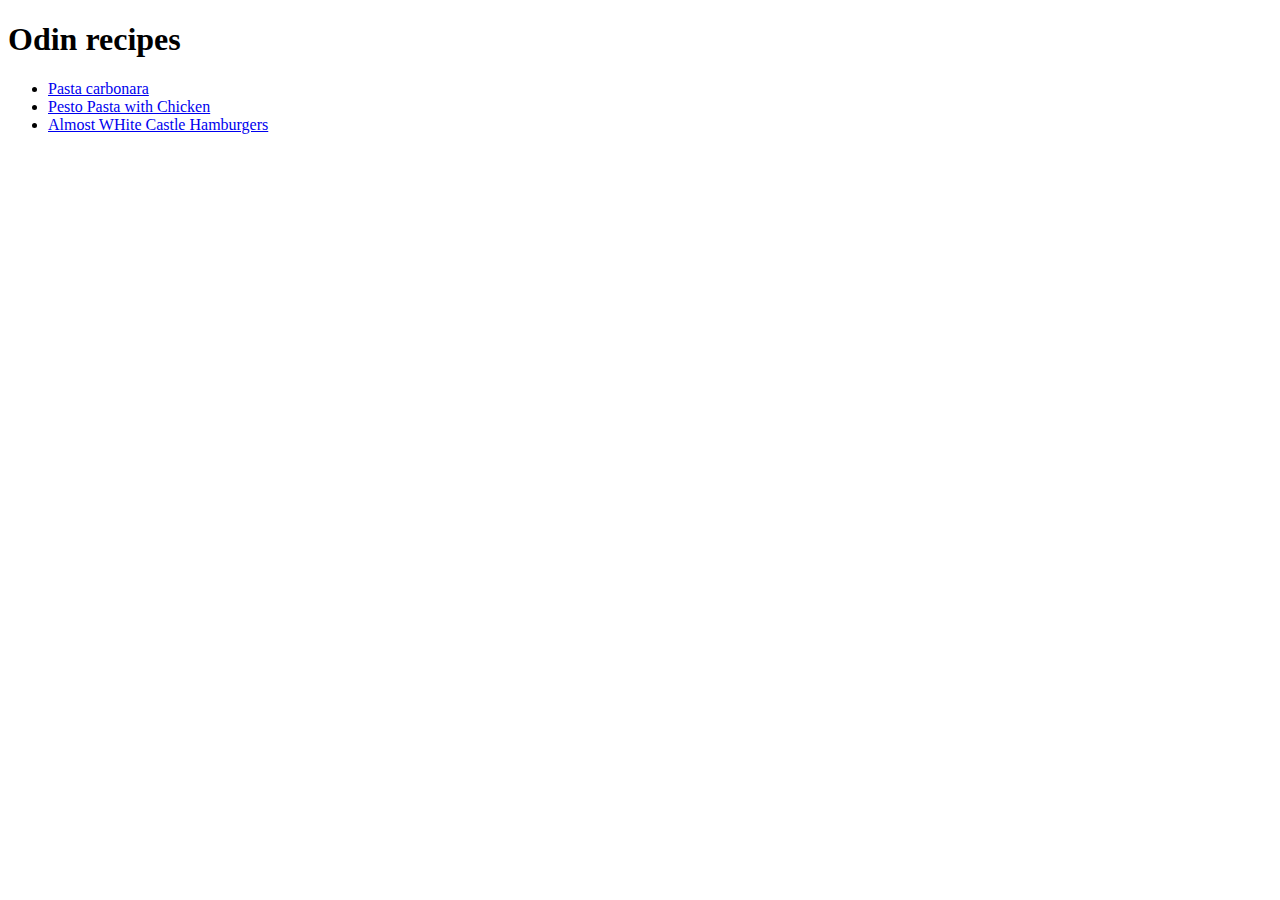
<file: index.html>
<!DOCTYPE html>
<html lang="en">
 <meta charset="UTF-8">
 <title>Odin-project</title>

<head>
<h1> Odin recipes</h1>
<ul>

<li> <a href="./carbonara.html"> Pasta carbonara </a> </li>
<li> <a href="./pesto.html"> Pesto Pasta with Chicken </a>  </li>
<li> <a href="./hamburger.html"> Almost WHite Castle Hamburgers </a> </li>


</ul>
 </head>
</file>
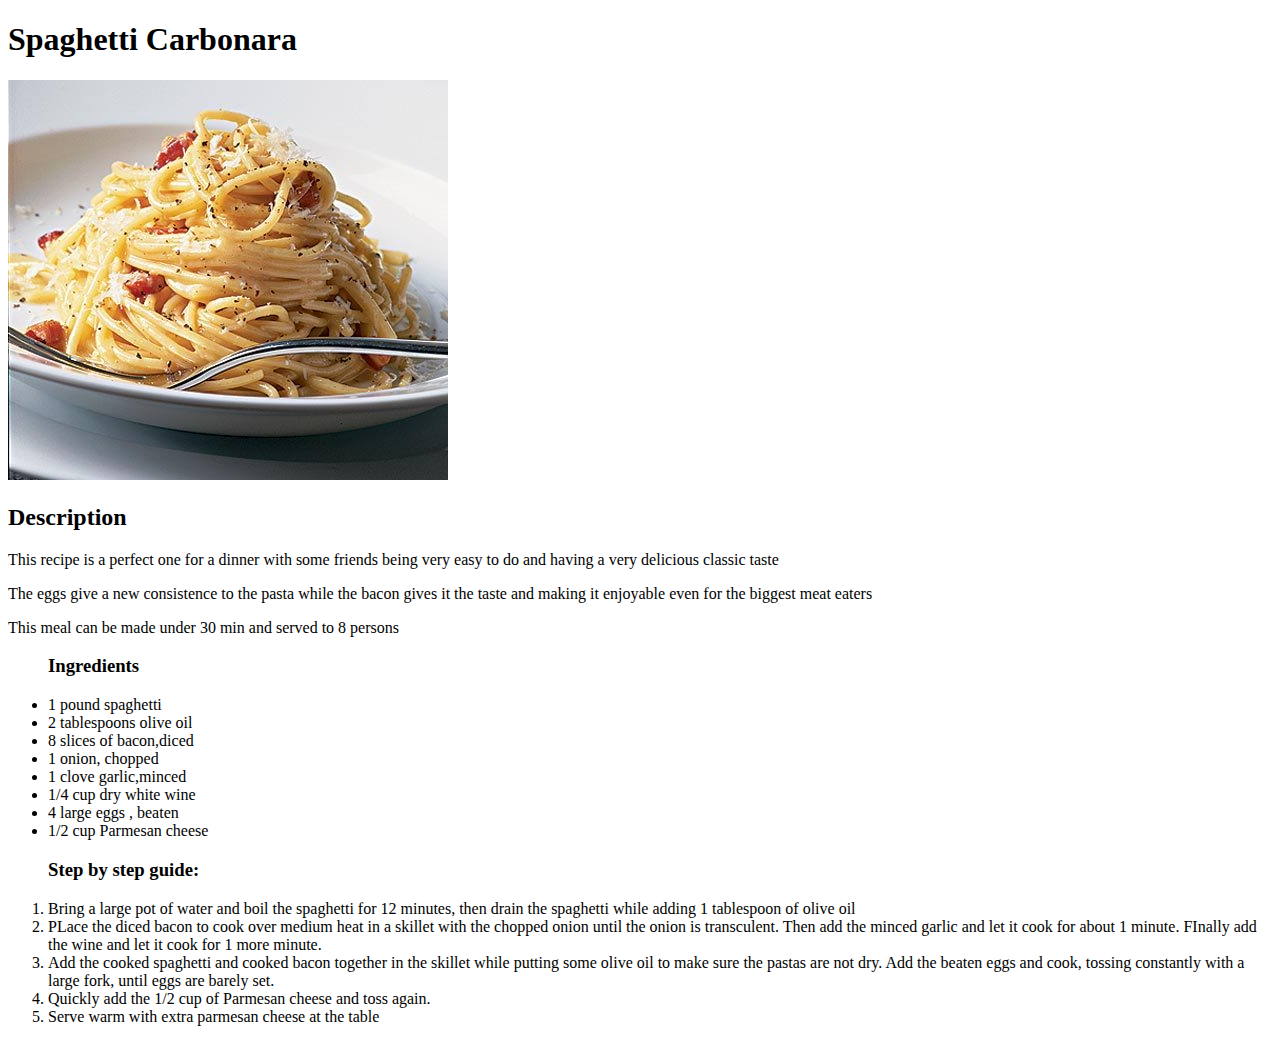
<file: carbonara.html>
<!DOCTYPE html>
<html lang="en">
 <meta charset="UTF-8">
 <title>Odin-project</title>

<head>
<h1> Spaghetti Carbonara</h1>
<img src="./spaghetti-carbonara.jpg">

 </head>
 
 <body>
 <h2> Description </h2>
 
 </p> This recipe is a perfect one for a dinner with some friends being very easy to do and having a very delicious classic taste </p>
 <p> The eggs give a new consistence to the pasta while the bacon gives it the taste and making it enjoyable even for the biggest meat eaters </p>
 <p> This meal can be made under 30 min and served to 8 persons </p>
 
<ul> <h3>Ingredients</h3>
<li> 1 pound spaghetti  </li>
<li> 2 tablespoons olive oil  </li>
<li> 8 slices of bacon,diced  </li>
<li> 1 onion, chopped  </li>
<li>1 clove garlic,minced   </li>
<li> 1/4 cup dry white wine  </li>
<li>4 large eggs , beaten   </li>
<li> 1/2 cup Parmesan cheese  </li>
</ul>

<ol> <h3>Step by step guide: </h3>
<li> Bring a large pot of water and boil the spaghetti for 12 minutes, then drain the spaghetti while adding 1 tablespoon of olive oil  </li>
<li>  PLace the diced bacon to cook over medium heat in a skillet with the chopped onion until the onion is transculent. Then add the minced garlic and let it cook for about 1 minute. FInally add the wine and let it cook for 1 more minute. </li>
<li>Add the cooked spaghetti and cooked bacon together in the skillet while putting some olive oil to make sure the pastas are not dry. Add the beaten eggs and cook, tossing constantly with a large fork, until eggs are barely set.   </li>
<li> Quickly add the 1/2 cup of Parmesan cheese and toss again.    </li>
<li>Serve warm with extra parmesan cheese at the table  </li>

</ol>





 </body>
</file>
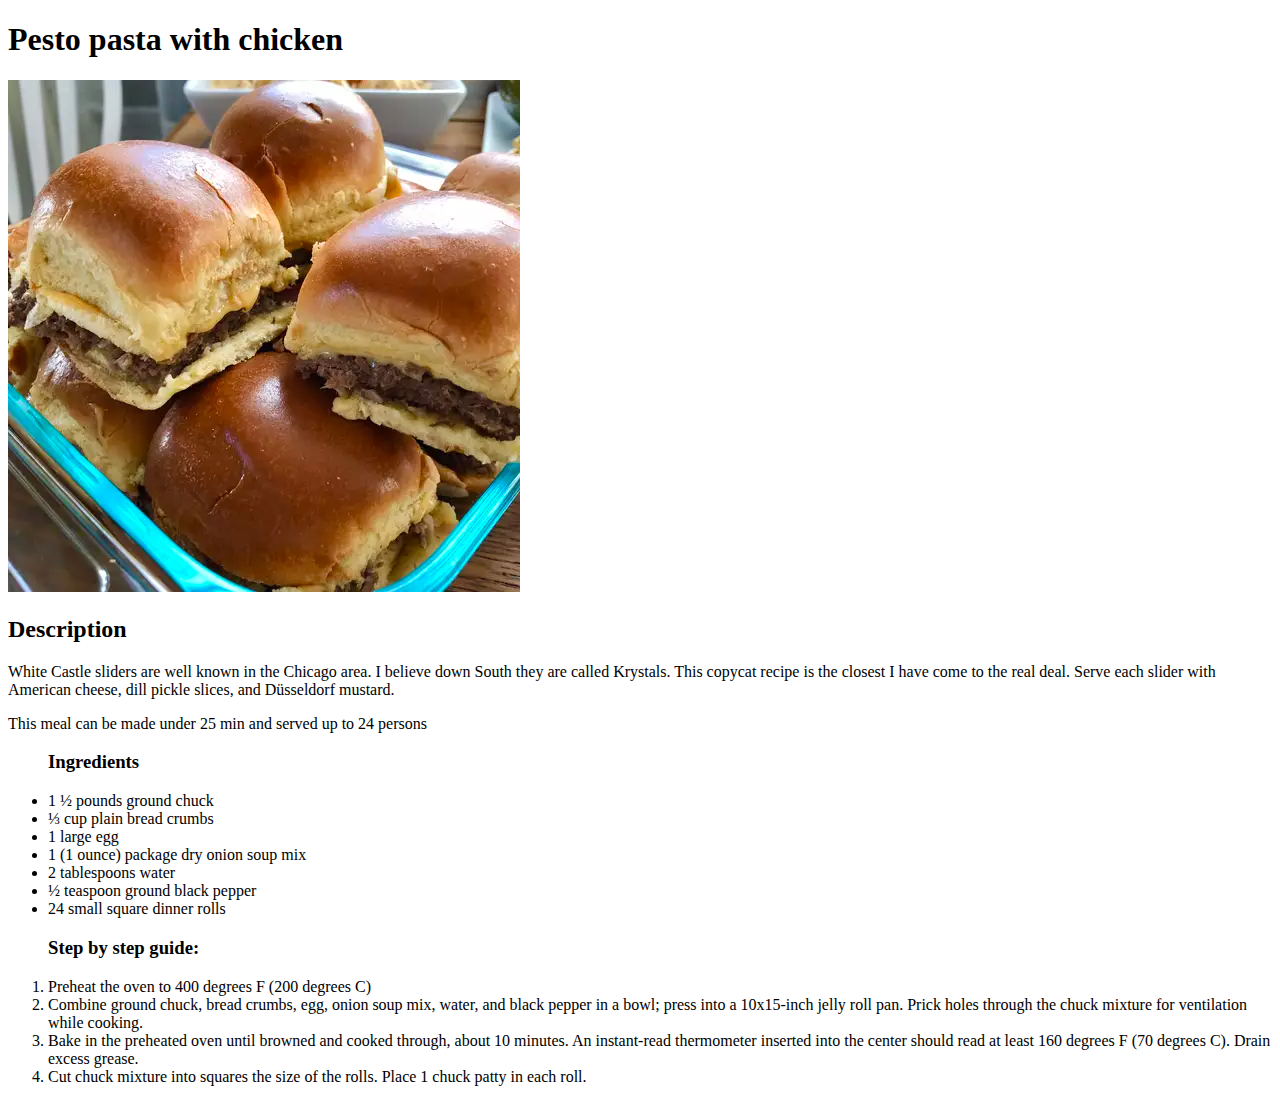
<file: hamburger.html>
<!DOCTYPE html>
<html lang="en">
 <meta charset="UTF-8">
 <title>Odin-project</title>

<head>
<h1> Pesto pasta with chicken</h1>
<img src="./hamburgers.webp">

 </head>
 
 <body>
 <h2> Description </h2>
  </p> White Castle sliders are well known in the Chicago area. I believe down South they are called Krystals. This copycat recipe is the closest I have come to the real deal. Serve each slider with American cheese, dill pickle slices, and Düsseldorf mustard. </p>
 
 <p> This meal can be made under 25 min and served up to 24 persons </p>


 <ul> <h3>Ingredients</h3>
<li> 1 ½ pounds ground chuck </li>
<li> ⅓ cup plain bread crumbs  </li>
<li> 1 large egg </li>
<li> 1 (1 ounce) package dry onion soup mix</li>
<li>2 tablespoons water </li>
<li> ½ teaspoon ground black pepper  </li>
<li>24 small square dinner rolls  </li>

</ul>
 
 
 
 <ol> <h3>Step by step guide: </h3>
<li>  Preheat the oven to 400 degrees F (200 degrees C) </li>
<li> Combine ground chuck, bread crumbs, egg, onion soup mix, water, and black pepper in a bowl; press into a 10x15-inch jelly roll pan. Prick holes through the chuck mixture for ventilation while cooking. </li>

<li>Bake in the preheated oven until browned and cooked through, about 10 minutes. An instant-read thermometer inserted into the center should read at least 160 degrees F (70 degrees C). Drain excess grease. </li>

<li>Cut chuck mixture into squares the size of the rolls. Place 1 chuck patty in each roll. </li>
</ol>

 
 
 </body>
</file>
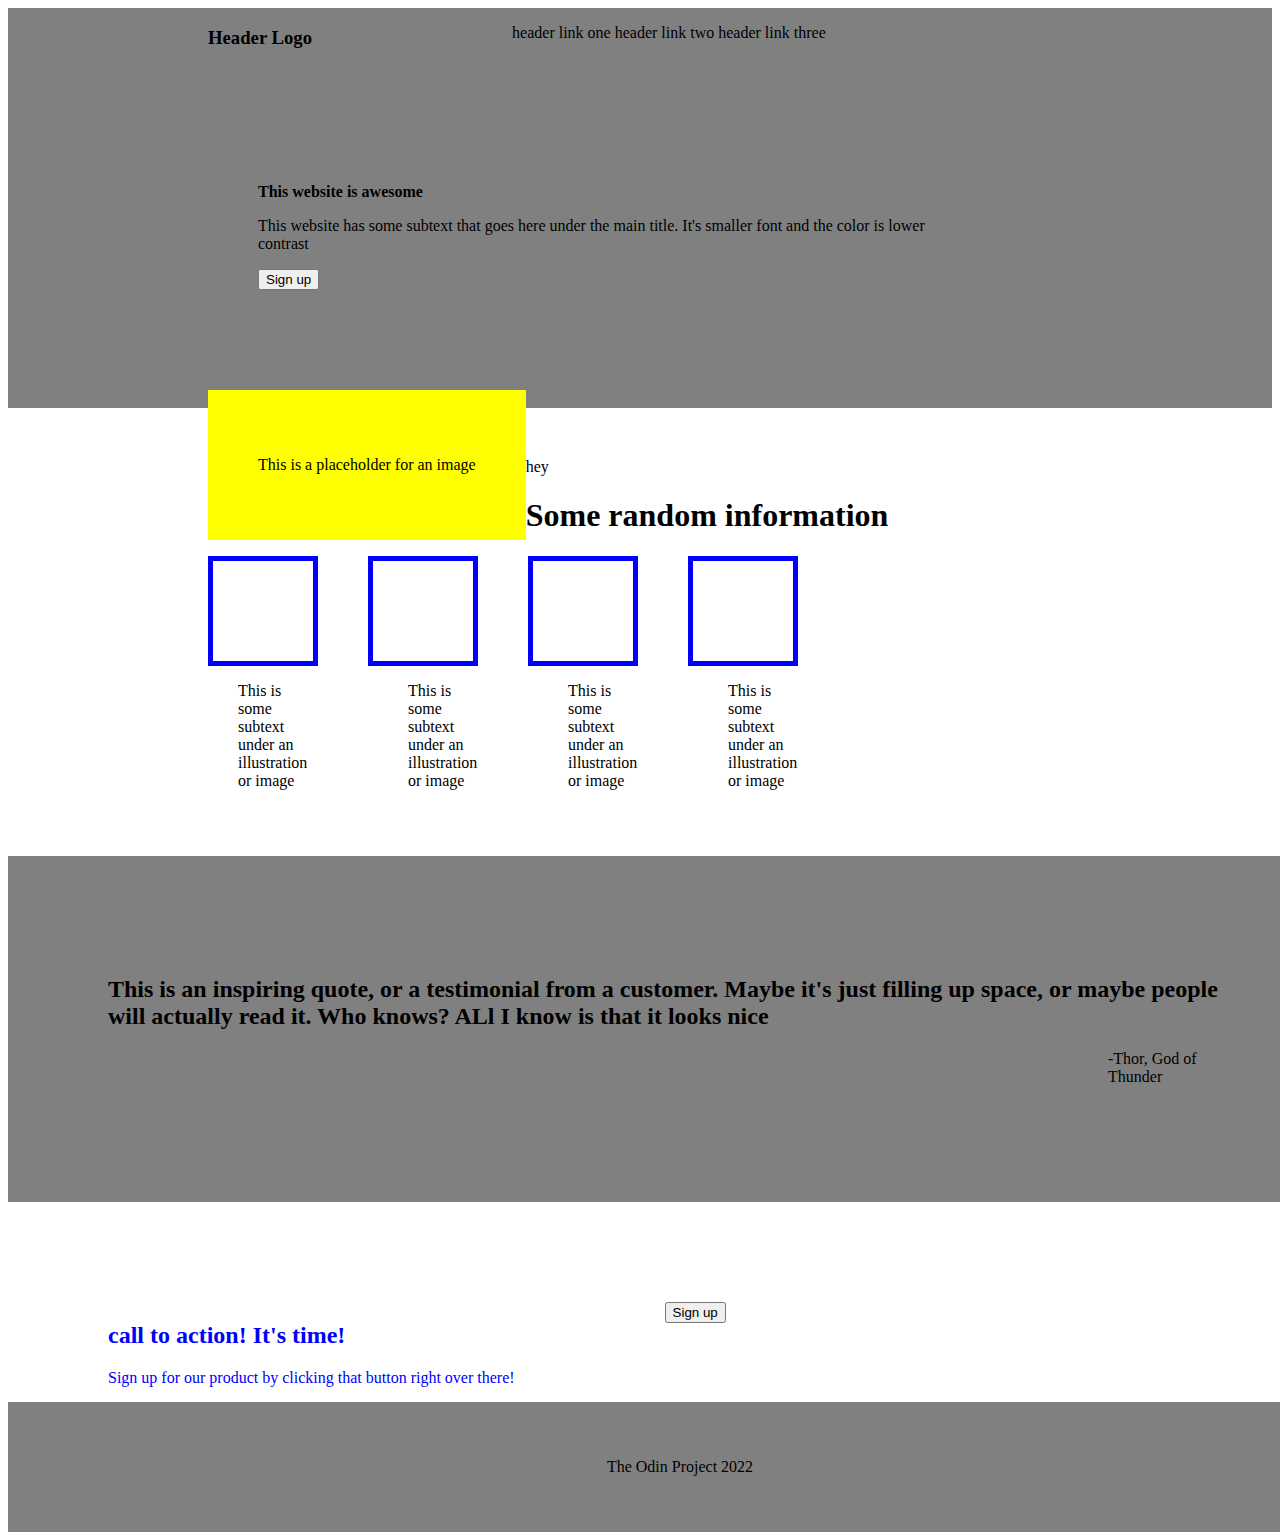
<file: landing-page.html>
<!DOCTYPE html>
<html lang="en">
 <meta charset="UTF-8">
 <title>Odin-project</title>
 
 <head> <link rel="stylesheet" href="./style2.css"> </head>
 <script src="./javascript.js" defer> </script
 <body>
 
 <header>
<div class="section-header1"><h3> <strong> Header Logo </strong> </h3> </div>

<div class="section-header2"> <p> header link one   header link two   header link three </p></div>

<div class="section-header3">
<p> <strong> This website is awesome</strong></p>
<p> This website has some subtext that goes here under the main title. It's smaller font and the color is lower contrast </p>
<button id="btn"> Sign up </button>
</div>


<div class="section-header4"> <p> This is a placeholder for an image </p> </div>

 </header>
 
<div class="okok"> <p> hey </p> 
 
 <div class="container1"> 
 <p><h1> <strong> Some random information </strong>
 </h1></p>
 
 <div class="section-container1">
 
 <p> okokok </p>
 
 </div>
 
  <div class="section-container2">
  <p> okokok </p>
 </div>
 
  <div class="section-container3">
  <p> okokok </p>
 </div>
 
 <div class="section-container4">
 <p> okokok </p>
 </div>
 
  <div class="section-container1txt">
  <p> This is some subtext under an illustration or image </p>
 </div>
  <div class="section-container2txt">
  <p> This is some subtext under an illustration or image </p>
 </div>
 
 <div class="section-container3txt">
  <p> This is some subtext under an illustration or image </p>
 </div>
 
 <div class="section-container4txt">
  <p> This is some subtext under an illustration or image </p>
 </div>

  
 
 
 </div>
 
 
 
 <div class="container2">
 <div class="container2txt1"><p> <h2>This is an inspiring quote, or a testimonial from a customer. Maybe it's just filling up space, or maybe people will actually read it. Who knows? ALl I know is that it looks nice</h2></p> 
 </div>
 <div class="container2txt2"> <p> -Thor, God of Thunder </p>  
 </div>
 
  </div>
  
  <div class="container3">
  
  <div class="container3txt"><p><h2>call to action! It's time!</h2></p> 
  <p> Sign up for our product by clicking that button right over there! </p> </div>
 
 
 <div class="container3button"> <button> Sign up </button> </div>
  
  </div>
 
 
 
 <footer>
 <p> The Odin Project 2022</p>
 
 
 
 </footer> 
 
 </body>
</file>
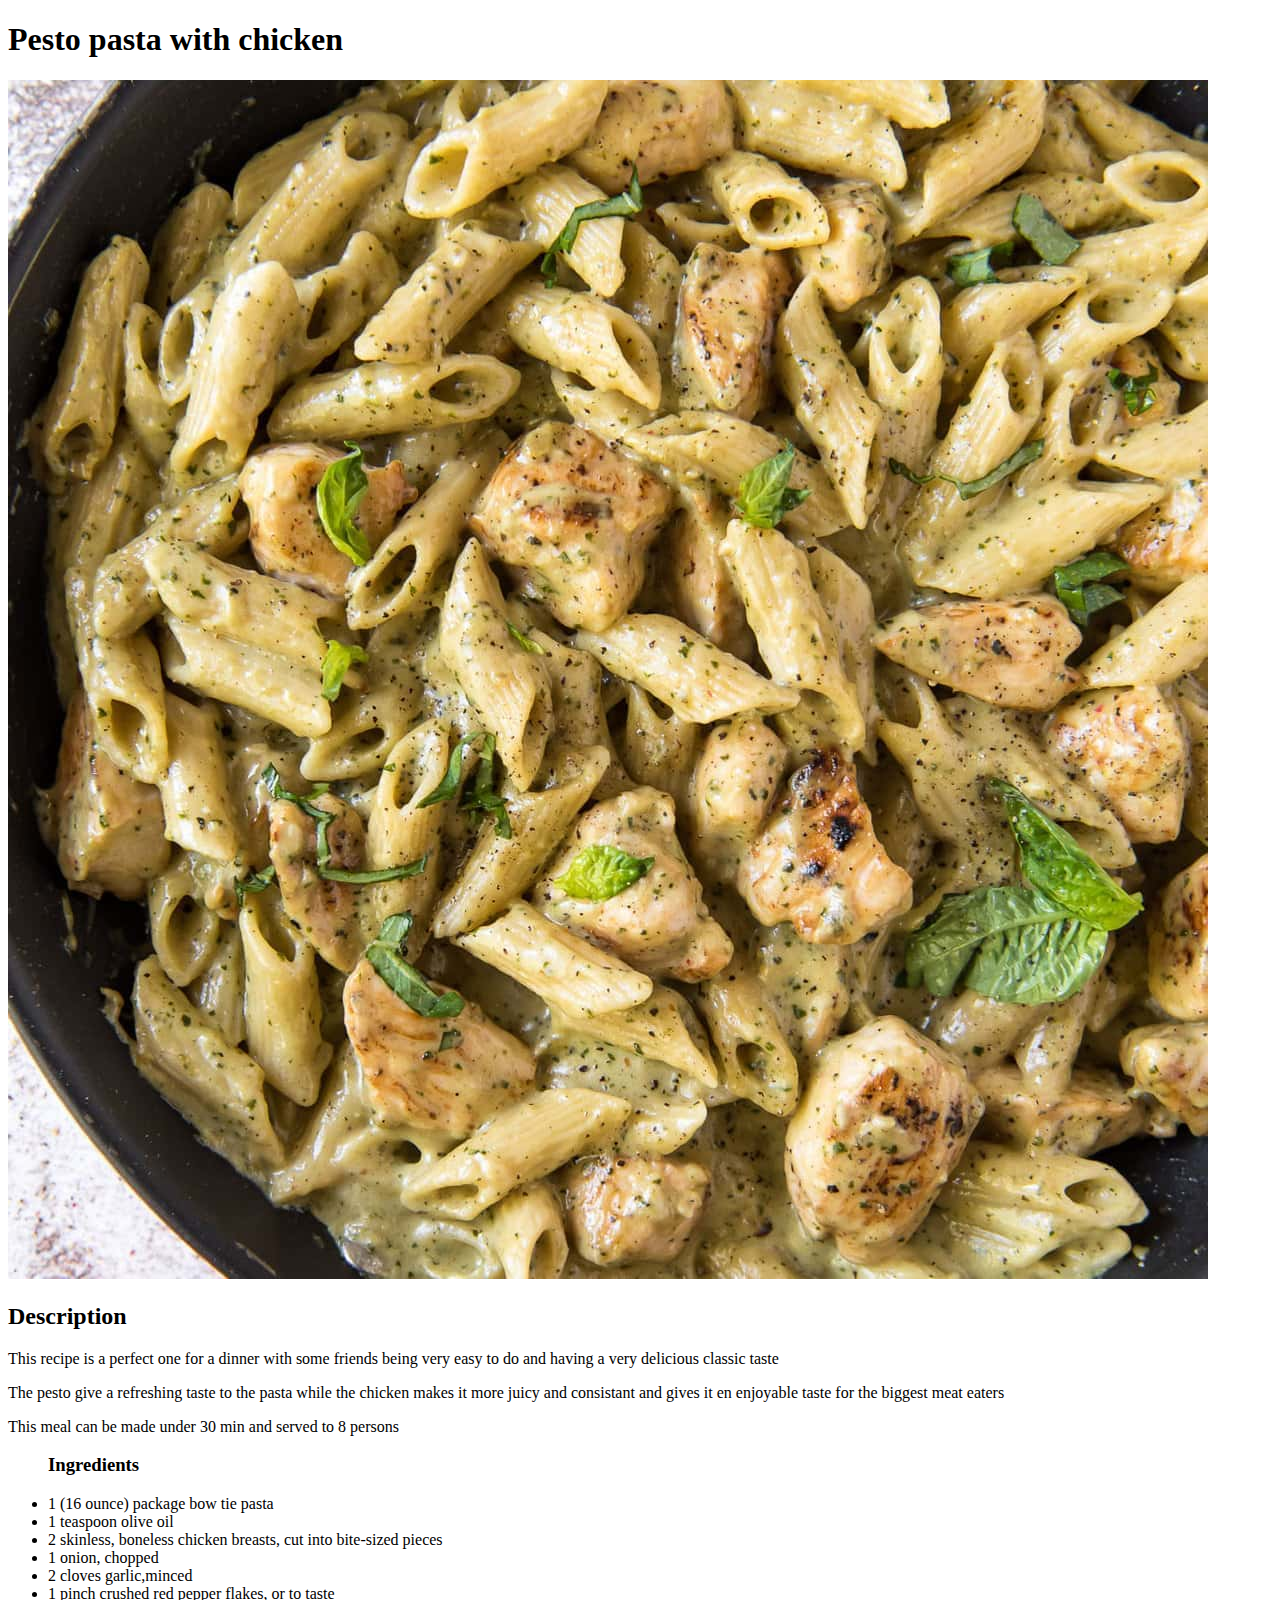
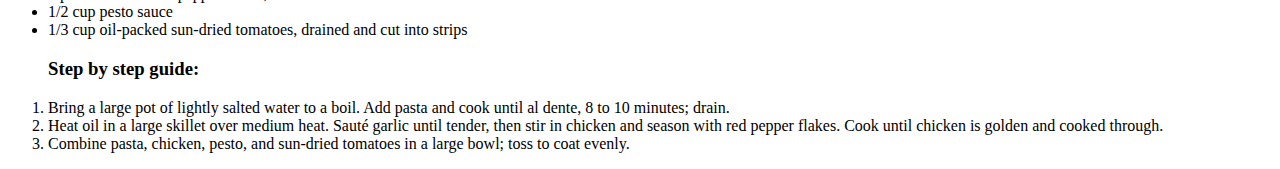
<file: pesto.html>
<!DOCTYPE html>
<html lang="en">
 <meta charset="UTF-8">
 <title>Odin-project</title>

<head>
<h1> Pesto pasta with chicken</h1>
<img src="./pesto-pasta.jpg">

 </head>
 
 <body>
 <h2> Description </h2>
  </p> This recipe is a perfect one for a dinner with some friends being very easy to do and having a very delicious classic taste </p>
 <p> The pesto give a refreshing taste to the pasta while the chicken makes it more juicy and consistant and gives it en enjoyable taste for the biggest meat eaters </p>
 <p> This meal can be made under 30 min and served to 8 persons </p>


 <ul> <h3>Ingredients</h3>
<li> 1 (16 ounce) package bow tie pasta  </li>
<li> 1 teaspoon olive oil  </li>
<li> 2 skinless, boneless chicken breasts, cut into bite-sized pieces  </li>
<li> 1 onion, chopped  </li>
<li>2 cloves garlic,minced   </li>
<li> 1 pinch crushed red pepper flakes, or to taste  </li>
<li>1/2 cup pesto sauce  </li>
<li> 1/3 cup oil-packed sun-dried tomatoes, drained and cut into strips  </li>
</ul>
 
 
 
 <ol> <h3>Step by step guide: </h3>
<li> Bring a large pot of lightly salted water to a boil. Add pasta and cook until al dente, 8 to 10 minutes; drain.   </li>
<li> Heat oil in a large skillet over medium heat. Sauté garlic until tender, then stir in chicken and season with red pepper flakes. Cook until chicken is golden and cooked through. </li>

<li>Combine pasta, chicken, pesto, and sun-dried tomatoes in a large bowl; toss to coat evenly.
</li>
</ol>

 
 
 </body>
</file>
<file: style2.css>
header {
background-color: grey;

padding: 200px;
padding-top:0px;
padding-bottom:400px;
margin-bottom:50px;

}
.okok {
font-size:

}
.section-header1 {
float:left;
margin-bottom:50px;
margin-top:0px;
;
}


.section-header2 {
float:left;
margin-left:200px;

}
.section-header3 {

padding:50px;
float:left
;
margin-top:0px;
margin-right:50px;
clear:both
}

.section-header4 {
float: left;
background-color:yellow;
padding: 50px;
margin-top:50px;

}

.container1 {
background-color: white;
width: 90%;
padding: 200px;
padding-top:0px;
padding-bottom:300px;

}

.section-container1{
background-color:white;
color:white;
width:100px;
padding:50 px;
padding-bottom:50px;
border-width : 5px;
border-color: blue;
border-style: solid;
float: left;
margin-right:50px;

}


.section-container2{
background-color:white;
color:white;
width:100px;
padding:50 px;
padding-bottom:50px;
border-width : 5px;
border-color: blue;
border-style: solid;
float: left;
margin-right:50px;
}


.section-container3{
background-color:white;
color:white;
width:100px;
padding:50 px;
padding-bottom:50px;
border-width : 5px;
border-color: blue;
border-style: solid;
float: left;
margin-right:50px;
}


.section-container4{
background-color:white;
color:white;
width:100px;
padding:50 px;
padding-bottom:50px;
border-width : 5px;
border-color: blue;
border-style: solid;
float: left;
margin-right:50px;

}

.section-container1txt{
clear:both;
width: 80px;
color:black;
float:left;
margin-left:30px;
margin-right:70px;

}

.section-container2txt{

width :80px;
color:black;
float:left;
margin-left:20px;
margin-right:60px;

}

.section-container3txt{

width: 80px;
color:black;
float:left;
margin-left:20px;
margin-right:60px;

}

.section-container4txt{

width: 80px;
color:black;
float:left;
margin-left:20px;
margin-right:20px;
}


.container2 {
background-color: grey;
width: 90%;
padding: 100px;
color:black;
}
.container2txt2 {

margin-left:1000px;


}

.container3 {
background-color:white;
width: 90%;
padding: 100px;


}
.container3txt{
float:left;
margin-right:150px;
border-width:5px;
border-color:blue
border-style:solid;
color:blue;
}



.container3button {
float:left;
}

footer {
background-color:grey;
width:100%;
padding: 40px;
text-align:center;


}
</file>
